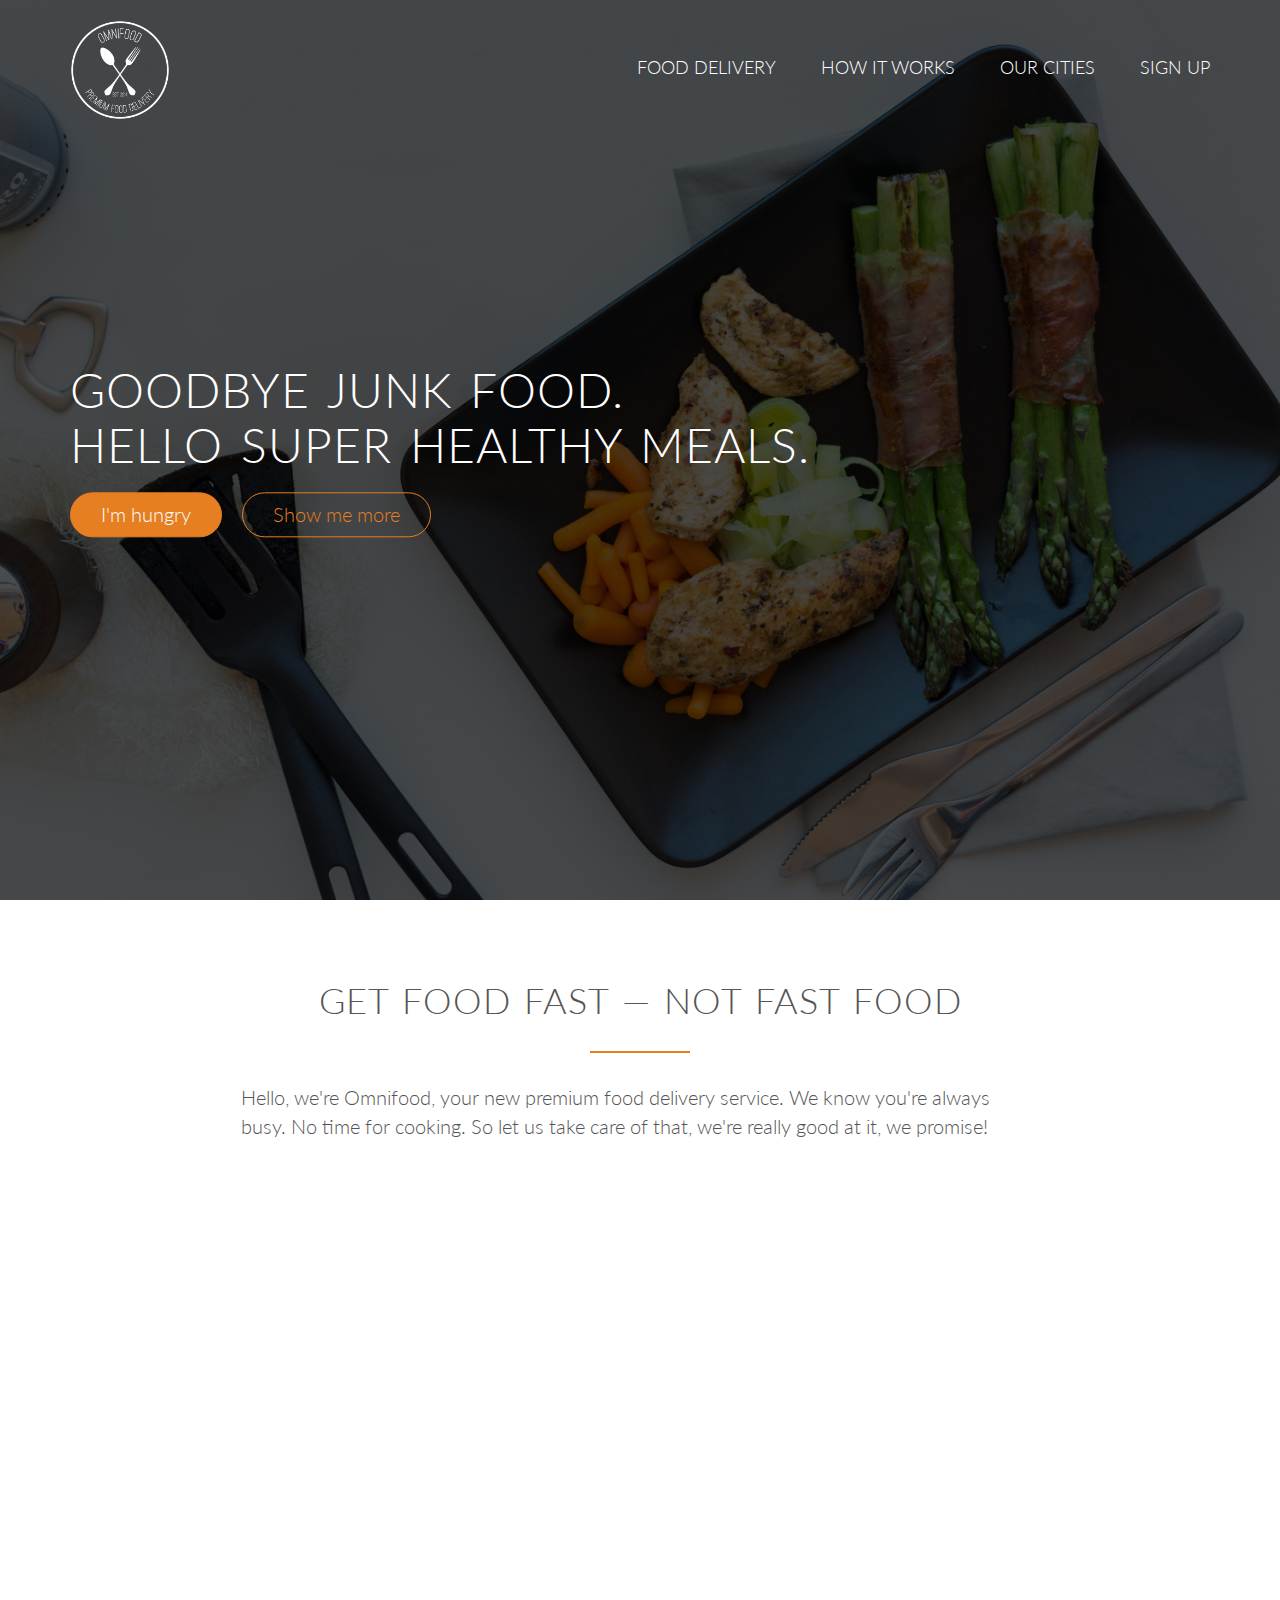
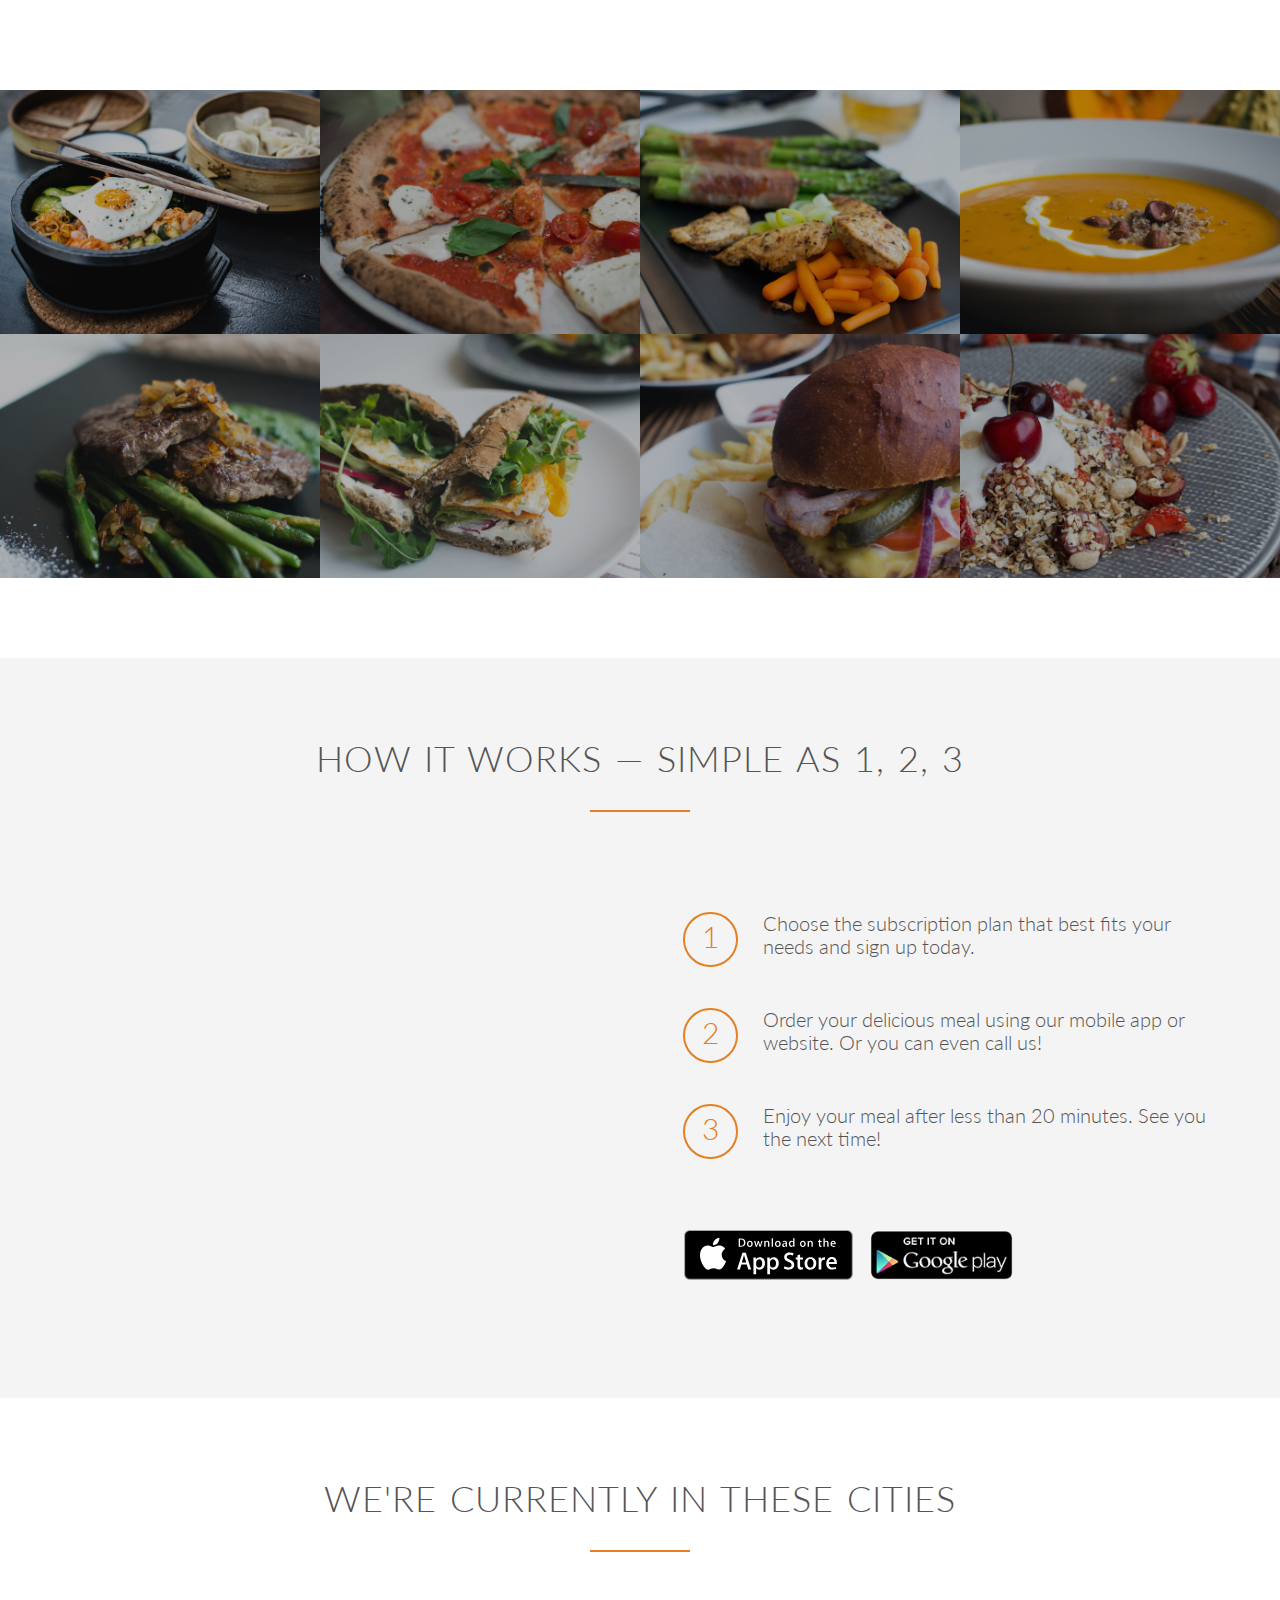
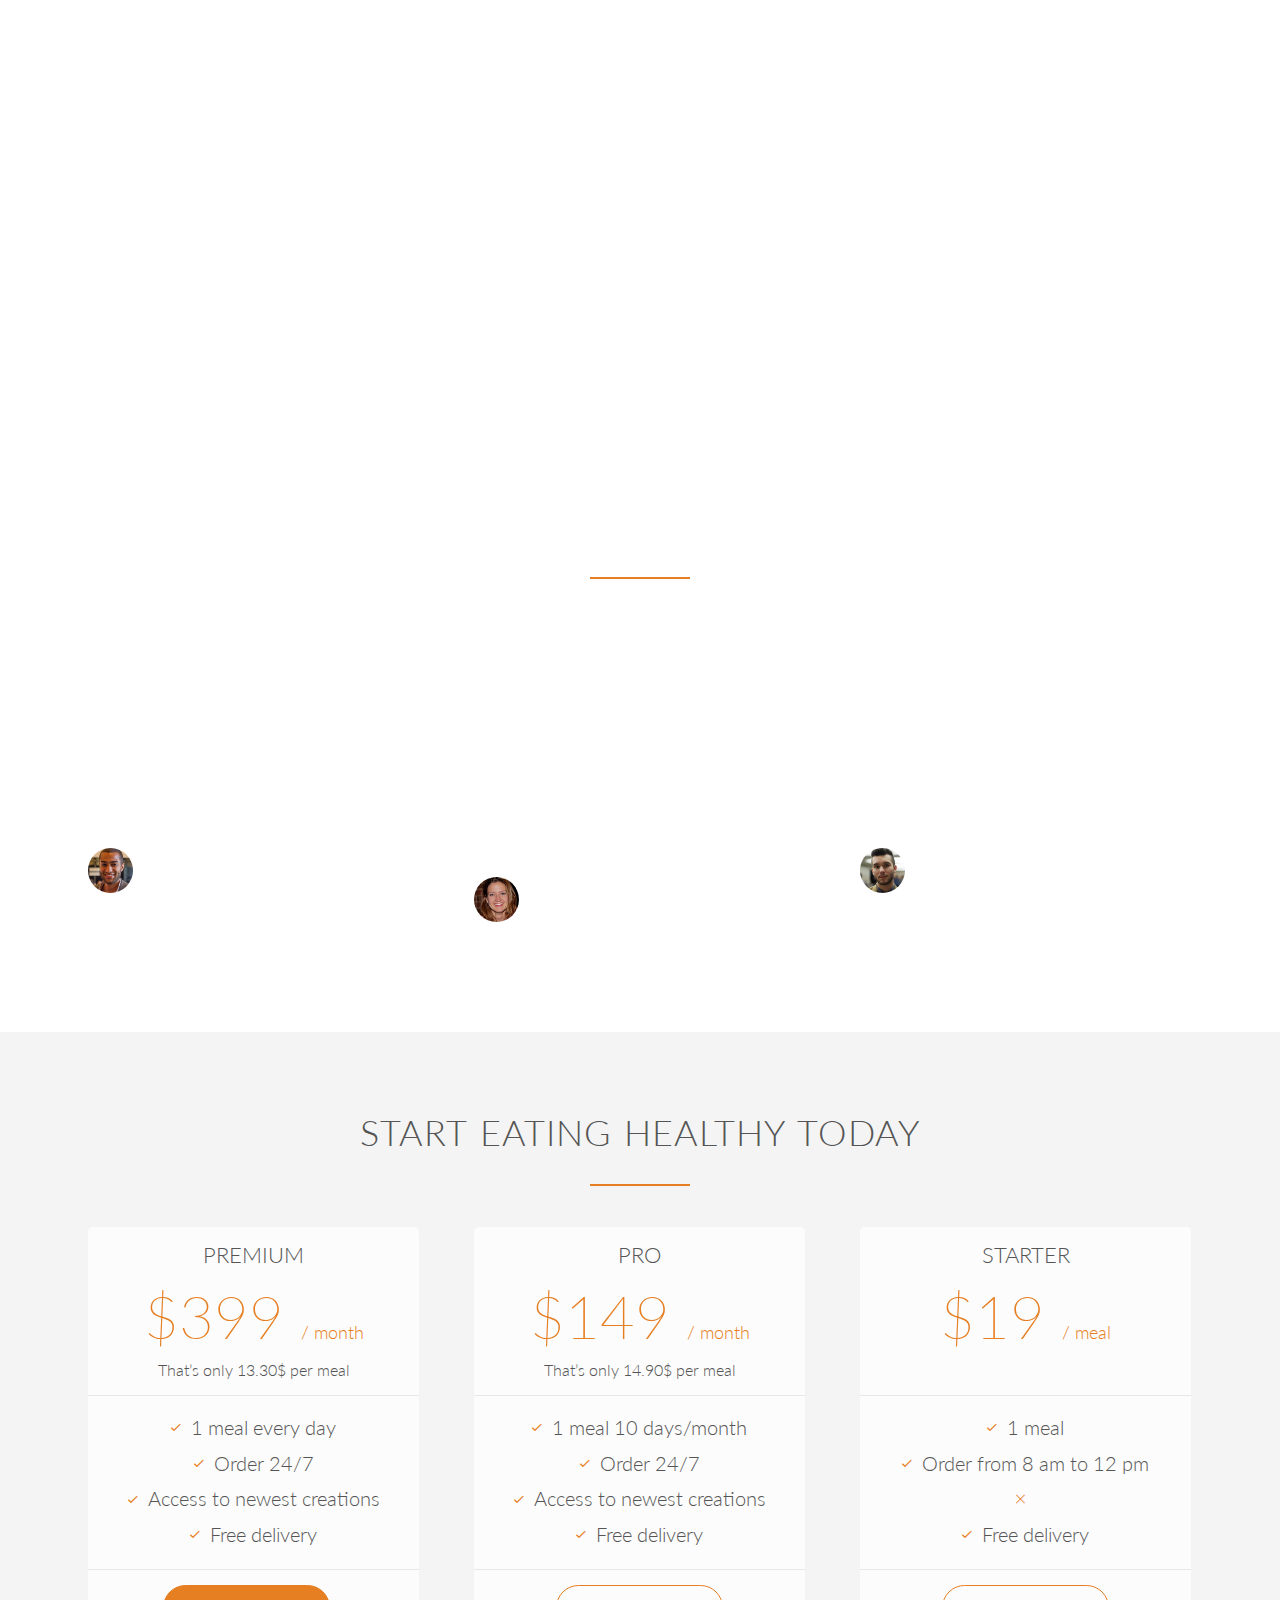
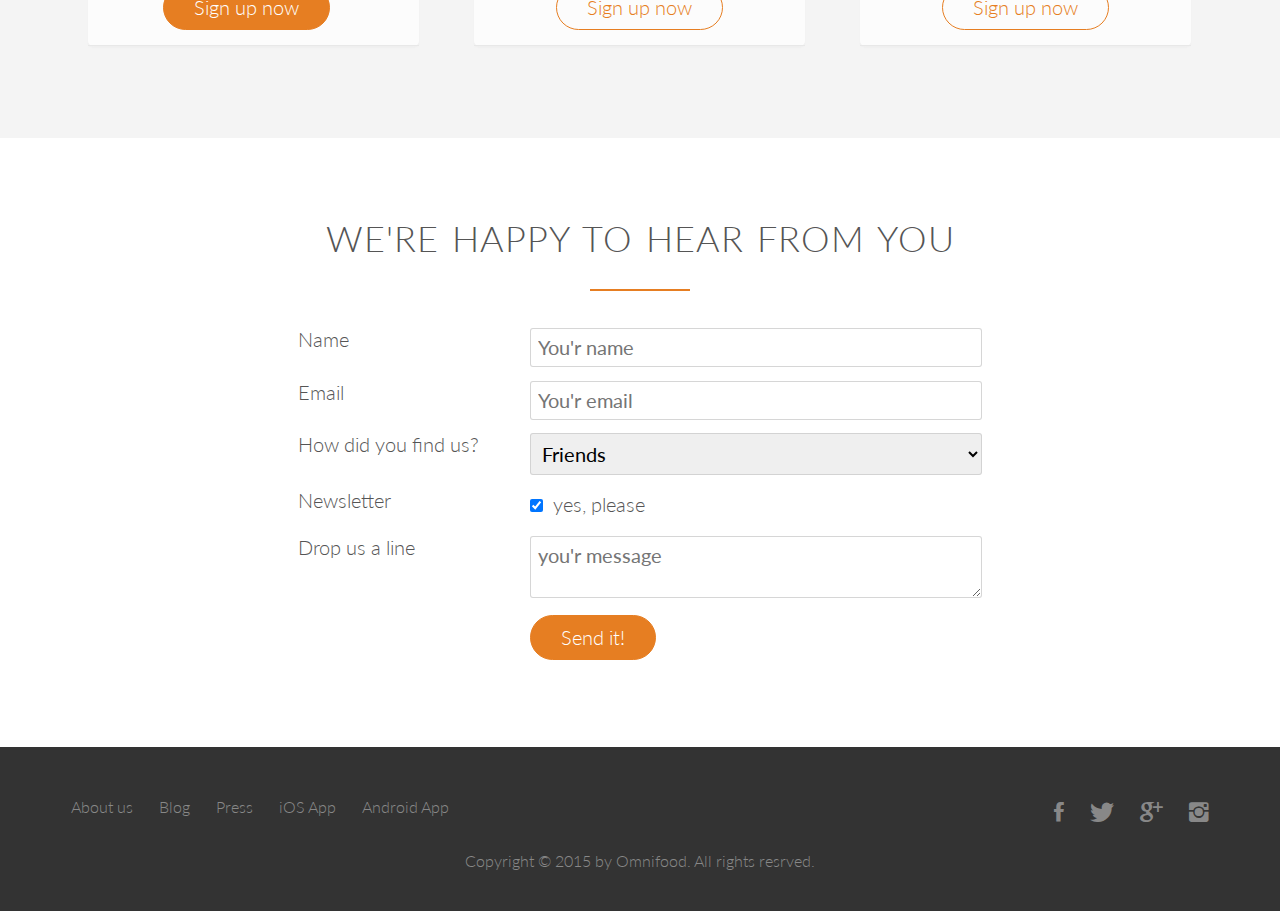
<file: index.html>
<!DOCTYPE html>
<html lang="en">
    <head>
        <meta charset="utf-8">
        <meta name="viewport" content="width=device-width, intial-scale=1.0">
        <meta name="description" content="Omnifood is a premium food delivery service with the mission to bring affordable and healthy meals to as many people as possible.">
        
        <link rel="stylesheet" type="text/css" href="vendors/css/normalize.css">
        <link rel="stylesheet" type="text/css" href="vendors/css/grid.css">
        <link rel="stylesheet" type="text/css" href="vendors/css/ionicons.min.css">
        <link rel="stylesheet" type="text/css" href="vendors/css/animate.css">
        <link rel="stylesheet" type="text/css" href="resources/css/style.css">
        <link rel="stylesheet" type="text/css" href="resources/css/queries.css">
        <link href="https://fonts.googleapis.com/css?family=Lato:100,300,400,300italic" rel="stylesheet" type="text/css">
        <title>Omnifood</title>
        
        
        <link rel="apple-touch-icon" sizes="180x180" href="resources/favicons/apple-touch-icon.png">
        <link rel="icon" type="image/png" sizes="32x32" href="resources/favicons/favicon-32x32.png">
        <link rel="icon" type="image/png" sizes="16x16" href="resources/favicons/favicon-16x16.png">
        <link rel="manifest" href="resources/favicons/site.webmanifest">
        <link rel="mask-icon" href="resources/favicons/safari-pinned-tab.svg" color="#5bbad5">
        <link rel="shortcut icon" href="resources/favicons/favicon.ico">
        <meta name="msapplication-TileColor" content="#da532c">
        <meta name="msapplication-config" content="resources/favicons/browserconfig.xml">
        <meta name="theme-color" content="#ffffff">
        
        
        
    </head>
    <body>
        <header>
            <nav>
                <div class="row">
                    <img src="resources/img/logo-white.png" alt="Omnifood logo" class="logo">
                    <img src="resources/img/logo.png" alt="Omnifood logo" class="logo-black">
                    <ul class="main-nav js--main-nav">
                        <li><a href="#features">Food delivery</a></li>
                        <li><a href="#works">How it works</a></li>
                        <li><a href="#cities">Our cities</a></li>
                        <li><a href="#plans">Sign up</a></li>
                    </ul>
                    <a class="mobile-nav-icon js--nav-icon"><i class="ion-navicon-round"></i></a>
                </div>
            </nav>
            <div class="hero-text-box">
                <h1>Goodbye junk food.<br>Hello super healthy meals.</h1>
                <a class="btn btn-full js--scroll-to-plans" href="#">I'm hungry</a>
                <a class="btn btn-ghost js--scroll-to-start" href="#">Show me more</a>
            </div>
            
        </header>

        <section class="section-features js--section-features" id="features">
            <div class="row">
                <h2>Get food fast &mdash; not fast food</h2>
                <p class="long-copy">
                    Hello, we're Omnifood, your new premium food delivery service. We know you're always busy. No time for cooking. So let us take care of that, we're really good at it, we promise!
                </p>
            </div>
            
            <div class="row js--wp-1">
                <div class="col span-1-of-4 box">
                    <i class="ion-ios-infinite-outline icon-big"></i>
                    <h3>Up to 365 days/year</h3>
                    <p>
                        Never cook again! We really mean that. Our subscription plans include up to 365 days/year coverage. You can also choose to order more flexibly if that's your style.
                    </p>
                </div>
                
                 <div class="col span-1-of-4 box">
                     <i class="ion-ios-stopwatch-outline icon-big"></i>
                     <h3>Ready in 20 minutes</h3>
                    <p>
                        You're only twenty minutes away from your delicious and super healthy meals delivered right to your home. We work with the best chefs in each town to ensure that you're 100% happy.

                    </p>
                </div>
                
                 <div class="col span-1-of-4 box">
                    <i class="ion-ios-nutrition-outline icon-big"></i>
                    <h3>100% organic</h3>
                    <p>
                        All our vegetables are fresh, organic and local. Animals are raised without added hormones or antibiotics. Good for your health, the environment, and it also tastes better!
                    </p>
                </div>
                
                 <div class="col span-1-of-4 box">
                    <i class="ion-ios-cart-outline icon-big"></i>
                    <h3>Order anything</h3>
                    <p>
                        We don't limit your creativity, which means you can order whatever you feel like. You can also choose from our menu containing over 100 delicious meals. It's up to you!
                    </p>
                </div>
            </div>
        </section>
        
        <section class="section-meals">
            <ul class="meals-showcase clearfix">
                <li>
                    <figure class="meal-photo">
                        <img src="resources/img/1.jpg" alt="Korean bibimbap with egg and vegetables">
                    </figure>
                </li>
                <li>
                    <figure class="meal-photo">
                        <img src="resources/img/2.jpg" alt="Simple italian pizza with cherry tomatoes">
                    </figure>
                </li>
                <li>
                    <figure class="meal-photo">
                        <img src="resources/img/3.jpg" alt="Chicken breast steak with vegetables">
                    </figure>
                </li>
                <li>
                    <figure class="meal-photo">
                        <img src="resources/img/4.jpg" alt="Autumn pumpkin soup">
                    </figure>
                </li>
            </ul>
            <ul class="meals-showcase clearfix">
                <li>
                    <figure class="meal-photo">
                        <img src="resources/img/5.jpg" alt="Paleo beef steak with vegetables">
                    </figure>
                </li>
                <li>
                    <figure class="meal-photo">
                        <img src="resources/img/6.jpg" alt="Healthy baguette with egg and vegetables">
                    </figure>
                </li>
                <li>
                    <figure class="meal-photo">
                        <img src="resources/img/7.jpg" alt="Burger with cheddar and bacon">
                    </figure>
                </li>
                <li>
                    <figure class="meal-photo">
                        <img src="resources/img/8.jpg" alt="Granola with cherries and strawberries">
                    </figure>
                </li>
            </ul>
        </section>
        
        <section class="section-steps" id="works">
            <div class="row">
                <h2>How it works &mdash; Simple as 1, 2, 3</h2>
            </div>
            <div class="row">
                <div class="col span-1-of-2 steps-box">
                    <img src="resources/img/app-iPhone.png" alt="Omnifood app on iphone" class="app-screen js--wp-2">
                </div>
                <div class="col span-1-of-2 steps-box">
                    <div class="works-step">
                        <div>1</div>
                        <p>Choose the subscription plan that best fits your needs and sign up today.</p>
                    </div>
                    
                    <div class="works-step">
                        <div>2</div>
                        <p>Order your delicious meal using our mobile app or website. Or you can even call us!</p>
                    </div>
                    
                    <div class="works-step">
                        <div>3</div>
                        <p>Enjoy your meal after less than 20 minutes. See you the next time!</p>
                    </div>
                    
                    <a href="@" class="btn-app"><img src="resources/img/download-app.svg" alt="App Store Button"></a>
                    <a href="@" class="btn-app"><img src="resources/img/download-app-android.png" alt="Play Store Button"></a>
                </div>
            </div>
        </section>
        
        <section class="section-cities" id="cities">
            <div class="row">
                <h2>We're currently in these cities</h2>
            </div>
            
            <div class="row js--wp-3">
                <div class="col span-1-of-4 box">
                    <img src="resources/img/lisbon-3%20(750x500).jpg" alt="Lisbon">
                    <h3>Lisbon</h3>
                    <div class="city-feature">
                        <i class="ion-ios-person icon-small" ></i>
                        1600+ happy eaters
                    </div>
                    <div class="city-feature">
                        <i class="ion-ios-star icon-small"></i>
                        60+ top chefs
                    </div>
                    <div class="city-feature">
                        <i class="ion-social-twitter icon-small"></i>
                        <a href="@">@omnifood_lx</a> 
                    </div>
                </div>
                
                <div class="col span-1-of-4 box">
                    <img src="resources/img/san-francisco%20(750x500).jpg" alt="San Francisco">
                    <h3>San Francisco</h3>
                    <div class="city-feature">
                        <i class="ion-ios-person icon-small"></i>
                        3700+ happy eaters
                    </div>
                    <div class="city-feature">
                        <i class="ion-ios-star icon-small"></i>
                        160+ top chefs
                    </div>
                    <div class="city-feature">
                        <i class="ion-social-twitter icon-small"></i>
                        <a href="@">@omnifood_sf</a> 
                    </div>
                </div>
                
                <div class="col span-1-of-4 box">
                    <img src="resources/img/berlin%20(750x500).jpg" alt="Berlin">
                    <h3>Berlin</h3>
                    <div class="city-feature">
                        <i class="ion-ios-person icon-small"></i>
                        2300+ happy eaters
                    </div>
                    <div class="city-feature">
                        <i class="ion-ios-star icon-small"></i>
                        110+ top chefs
                    </div>
                    <div class="city-feature">
                        <i class="ion-social-twitter icon-small"></i>
                        <a href="@">@omnifood_berlin</a>
                    </div>
                </div>
                
                <div class="col span-1-of-4 box">
                    <img src="resources/img/london%20(750x500).jpg" alt="London">
                    <h3>London</h3>
                    <div class="city-feature">
                        <i class="ion-ios-person icon-small"></i>
                        1200+ happy eaters
                    </div>
                    <div class="city-feature">
                        <i class="ion-ios-star icon-small"></i>
                        50+ top chefs
                    </div>
                    <div class="city-feature">
                        <i class="ion-social-twitter icon-small"></i>
                        <a href="@">@omnifood_london</a>
                    </div>
                </div>
            </div>
        </section>
        
        <section class="section-testimonials">
            <div class="row">
                <h2>Our customers can't live without us</h2>
            </div>
            <div class="row">
                <div class="col span-1-of-3">
                    <blockquote>
                         Omnifood is just awesome! I just launched a startup which leaves me with no time for cooking, so Omnifood is a life-saver. Now that I got used to it, I couldn't live without my daily meals!                   

                        <cite><img src="resources/img/customer-1.jpg" alt="customer-1">Alberto Duncan</cite>
                    </blockquote>
                </div>
                
                <div class="col span-1-of-3">
                    <blockquote>
                         Inexpensive, healthy and great-tasting meals, delivered right to my home. We have lots of food delivery here in Lisbon, but no one comes even close to Omifood. Me and my family are so in love!                  

                        <cite><img src="resources/img/customer-2.jpg" alt="customer-2">Joana Silva</cite>
                    </blockquote>
                </div>
                
                <div class="col span-1-of-3">
                    <blockquote>
                         I was looking for a quick and easy food delivery service in San Franciso. I tried a lot of them and ended up with Omnifood. Best food delivery service in the Bay Area. Keep up the great work!                  

                        <cite><img src="resources/img/customer-3.jpg" alt="customer-3">Milton Chapman</cite>
                    </blockquote>
                </div>
            </div>
            
            
        </section>
        <section class="section-plan js--section-plans" id="plans">
            <div class="row">
                <h2>Start eating healthy today</h2>
            </div>
            <div class="row">
                <div class="col span-1-of-3">
                    <div class="plan-box js--wp-4">
                        <div>
                            <h3>Premium</h3>
                            <p class="plan-price">$399 <span>/ month</span></p>
                            <p class="plan-price-meal">That’s only 13.30$ per meal</p>
                        </div>
                    <div>
                        <ul>
                        <li><i class="ion-ios-checkmark-empty icon-small"></i>1 meal every day</li>
                        <li><i class="ion-ios-checkmark-empty icon-small"></i>Order 24/7</li>
                        <li><i class="ion-ios-checkmark-empty icon-small"></i>Access to newest creations</li>
                        <li><i class="ion-ios-checkmark-empty icon-small"></i>Free delivery</li>
                        </ul>
                    </div>
                    <div>
                        <a href="@" class="btn btn-full">Sign up now</a>
                    </div>
                </div>
            </div>
                
                <div class="col span-1-of-3">
                    <div class="plan-box">
                        <div>
                            <h3>Pro</h3>
                            <p class="plan-price">$149 <span>/ month</span></p>
                            <p class="plan-price-meal">That’s only 14.90$ per meal</p>
                        </div>
                    <div>
                        <ul>
                        <li><i class="ion-ios-checkmark-empty icon-small"></i>1 meal 10 days/month</li>
                        <li><i class="ion-ios-checkmark-empty icon-small"></i>Order 24/7</li>
                        <li><i class="ion-ios-checkmark-empty icon-small"></i>Access to newest creations</li>
                        <li><i class="ion-ios-checkmark-empty icon-small"></i>Free delivery</li>
                        </ul>
                    </div>
                    <div>
                        <a href="@" class="btn btn-ghost">Sign up now</a>
                    </div>
                </div>
            </div>
                
                <div class="col span-1-of-3">
                    <div class="plan-box">
                        <div>
                            <h3>Starter</h3>
                            <p class="plan-price">$19 <span>/ meal</span></p>
                            <p class="plan-price-meal">&nbsp;</p>
                        </div>
                    <div>
                        <ul>
                        <li><i class="ion-ios-checkmark-empty icon-small"></i>1 meal</li>
                        <li><i class="ion-ios-checkmark-empty icon-small"></i>Order from 8 am to 12 pm</li>
                        <li><i class="ion-ios-close-empty icon-small"></i></li>
                        <li><i class="ion-ios-checkmark-empty icon-small"></i>Free delivery</li>
                        </ul>
                    </div>
                    <div>
                        <a href="@" class="btn btn-ghost">Sign up now</a>
                    </div>
                </div>
            </div>
         </div>
        </section>
        
        <section class="section-form">
            <div class="row">
                <h2>We're happy to hear from you</h2>
            </div>
            <div class="row">
                <form method="post" action="@" class="contact-form">
                    <div class="row">
                        <div class="col span-1-of-3">
                            <label for="name">Name</label>
                        </div>
                        <div class="col span-2-of-3">
                            <input type="text" name="name" id="name" placeholder="You'r name" required>
                        </div>
                    </div>
                    
                    <div class="row">
                        <div class="col span-1-of-3">
                            <label for="email">Email</label>
                        </div>
                        <div class="col span-2-of-3">
                            <input type="text" name="e-mail" id="email" placeholder="You'r email" required>
                        </div>
                    </div>
                    
                    <div class="row">
                        <div class="col span-1-of-3">
                            <label for="find-us">How did you find us?</label>
                        </div>
                        <div class="col span-2-of-3">
                            <select name="find-us" id="find-us">
                                <option value="friends" selected>Friends</option>
                                <option value="search">Search engine</option>
                                <option value="ad">Advertisement</option>
                                <option value="other">Other</option>
                                
                            </select>
                        </div>
                    </div>
                    
                    <div class="row">
                        <div class="col span-1-of-3">
                            <label for="news">Newsletter</label>
                        </div>
                        <div class="col span-2-of-3">
                            <input type="checkbox" name="news" id="news" checked> yes, please
                        </div>
                    </div>
                    <div class="row">
                        <div class="col span-1-of-3">
                            <label>Drop us a line</label>
                        </div>
                        <div class="col span-2-of-3">
                            <textarea name="message" placeholder="you'r message"></textarea>
                        </div>
                    </div>
                    <div class="row">
                        <div class="col span-1-of-3">
                            <label>&nbsp;</label>
                        </div>
                        <div class="col span-2-of-3">
                            <input type="submit" value="Send it!">
                        </div>
                    </div>
                </form>
            </div>
        </section>
        
        <footer>
            <div class="row">
                <div class="col span-1-of-2">
                    <ul class="footer-nav">
                        <li><a href="@">About us</a></li>
                        <li><a href="@">Blog</a></li>
                        <li><a href="@">Press</a></li>
                        <li><a href="@">iOS App</a></li>
                        <li><a href="@">Android App</a></li>
                    </ul>
                </div>
                <div class="col span-1-of-2">
                    <ul class="social-links">
                        <li><a href="@"><i class="ion-social-facebook"></i></a></li>
                        <li><a href="@"><i class="ion-social-twitter"></i></a></li>
                        <li><a href="@"><i class="ion-social-googleplus"></i></a></li>
                        <li><a href="@"><i class="ion-social-instagram"></i></a></li>
                    </ul>
                </div>
            </div>
            <div class="row">
                <p>
                    Copyright &copy; 2015 by Omnifood. All rights resrved.
                </p>
            </div>
        </footer>
        
        
        
        
    <script src="https://ajax.googleapis.com/ajax/libs/jquery/1.12.4/jquery.min.js"></script>
    <script src="//cdn.jsdeliver.ner/respond/1.4.2/respond.min.js"></script>
    <script src="//cdn.jsdeliver.ner/html5shiv/3.7.2/html5shiv.min.js"></script>
    <script src="//cdn.jsdeliver.ner/selectivizr/1.0.03b/selectivizr.min.js"></script>
    <script src="vendors/js/jquery.waypoints.min.js"></script>
    <script src="resources/js/script.js"></script>
        

    </body>
    
    
</html>
</file>
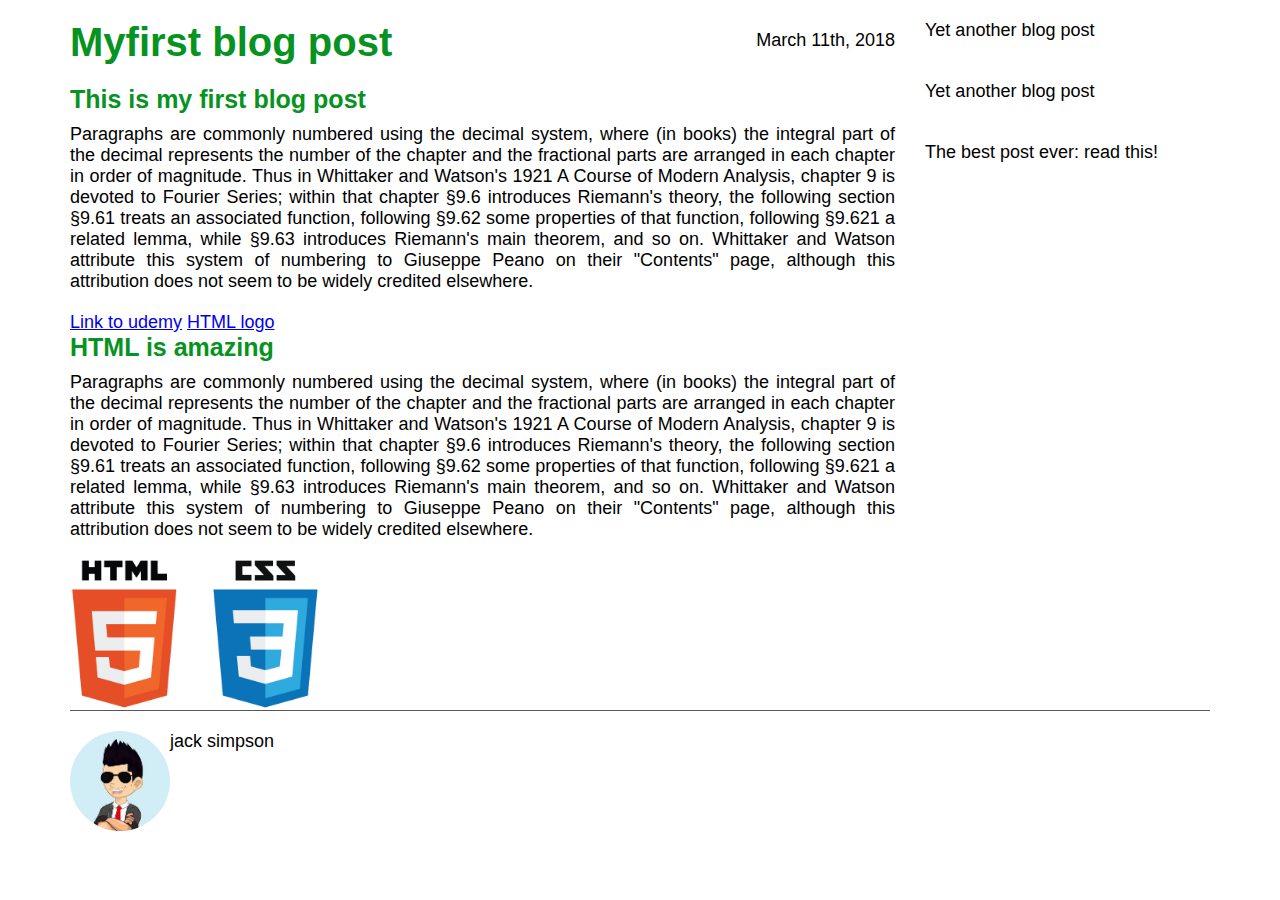
<file: post/index.html>
<!DOCHTML>
<html>
    
    <head>
        <title>My first blog post</title>
        <link rel="stylesheet" type="text/css" href="stle.css">
    
    </head>
    
    <body>
        <div class="contanier">
            <div class="blog-post">
                <h1>Myfirst blog post</h1>
                <p class="date">March 11th, 2018</p>
                <h2>This is my first blog post</h2>
                <p class ="main-text">

                Paragraphs are commonly numbered using the decimal system, where (in books) the integral part of the decimal represents the number of the chapter and the fractional parts are arranged in each chapter in order of magnitude. Thus in Whittaker and Watson's 1921 A Course of Modern Analysis, chapter 9 is devoted to Fourier Series; within that chapter §9.6 introduces Riemann's theory, the following section §9.61 treats an associated function, following §9.62 some properties of that function, following §9.621 a related lemma, while §9.63 introduces Riemann's main theorem, and so on. Whittaker and Watson attribute this system of numbering to Giuseppe Peano on their "Contents" page, although this attribution does not seem to be widely credited elsewhere.
                </p>

                 
                <a href="http://www.udemy.com" target="_blank">Link to udemy</a>

                <a href="HTML5CSS3Logos1.jpg" target="_blank"> HTML logo</a>


                <h2>HTML is amazing</h2>
                <p class= "main-text">

                Paragraphs are commonly numbered using the decimal system, where (in books) the integral part of the decimal represents the number of the chapter and the fractional parts are arranged in each chapter in order of magnitude. Thus in Whittaker and Watson's 1921 A Course of Modern Analysis, chapter 9 is devoted to Fourier Series; within that chapter §9.6 introduces Riemann's theory, the following section §9.61 treats an associated function, following §9.62 some properties of that function, following §9.621 a related lemma, while §9.63 introduces Riemann's main theorem, and so on. Whittaker and Watson attribute this system of numbering to Giuseppe Peano on their "Contents" page, although this attribution does not seem to be widely credited elsewhere.

                </p>
                <img src="HTML5CSS3Logos1.jpg" alt="HTML logo">
            </div>

            <div class="other-post">
                <div class="other">
                    Yet another blog post
                </div>
                
                <div class="other">
                    Yet another blog post
                </div>
                
                <div class="other">
                    The best post ever: read this!
                </div>
                
            </div>
            
            <div class="clearfix"></div>
            
            <div class="author-box">
                <img src="download.jpg" alt="Author photo">
                <p class="author-text">jack simpson</p>
            </div>    
                
        </div>
        
    </body>        


</html>
</file>
<file: vendors/css/grid.css>
/*  SECTIONS  ============================================================================= */

.section {
	clear: both;
	padding: 0px;
	margin: 0px;
}

/*  GROUPING  ============================================================================= */

.row {
    zoom: 1; /* For IE 6/7 (trigger hasLayout) */
}

.row:before,
.row:after {
    content:"";
    display:table;
}
.row:after {
    clear:both;
}

/*  GRID COLUMN SETUP   ==================================================================== */

.col {
	display: block;
	float:left;
	margin: 1% 0 1% 1.6%;
}

.col:first-child { margin-left: 0; } /* all browsers except IE6 and lower */


/*  REMOVE MARGINS AS ALL GO FULL WIDTH AT 480 PIXELS */

@media only screen and (max-width: 480px) {
	.col { 
		/*margin: 1% 0 1% 0%;*/
        margin: 0;
	}
}


/*  GRID OF TWO   ============================================================================= */


.span-2-of-2 {
	width: 100%;
}

.span-1-of-2 {
	width: 49.2%;
}

/*  GO FULL WIDTH AT LESS THAN 480 PIXELS */

@media only screen and (max-width: 480px) {
	.span-2-of-2 {
		width: 100%; 
	}
	.span-1-of-2 {
		width: 100%; 
	}
}


/*  GRID OF THREE   ============================================================================= */

	
.span-3-of-3 {
	width: 100%; 
}

.span-2-of-3 {
	width: 66.13%; 
}

.span-1-of-3 {
	width: 32.26%; 
}


/*  GO FULL WIDTH AT LESS THAN 480 PIXELS */

@media only screen and (max-width: 480px) {
	.span-3-of-3 {
		width: 100%; 
	}
	.span-2-of-3 {
		width: 100%; 
	}
	.span-1-of-3 {
		width: 100%;
	}
}

/*  GRID OF FOUR   ============================================================================= */

	
.span-4-of-4 {
	width: 100%; 
}

.span-3-of-4 {
	width: 74.6%; 
}

.span-2-of-4 {
	width: 49.2%; 
}

.span-1-of-4 {
	width: 23.8%; 
}


/*  GO FULL WIDTH AT LESS THAN 480 PIXELS */

@media only screen and (max-width: 480px) {
	.span-4-of-4 {
		width: 100%; 
	}
	.span-3-of-4 {
		width: 100%; 
	}
	.span-2-of-4 {
		width: 100%; 
	}
	.span-1-of-4 {
		width: 100%; 
	}
}


/*  GRID OF FIVE   ============================================================================= */

	
.span-5-of-5 {
	width: 100%;
}

.span-4-of-5 {
  	width: 79.68%; 
}

.span-3-of-5 {
  	width: 59.36%; 
}

.span-2-of-5 {
  	width: 39.04%;
}

.span-1-of-5 {
  	width: 18.72%;
}


/*  GO FULL WIDTH AT LESS THAN 480 PIXELS */

@media only screen and (max-width: 480px) {
	.span-5-of-5 {
		width: 100%; 
	}
	.span-4-of-5 {
		width: 100%; 
	}
	.span-3-of-5 {
		width: 100%; 
	}
	.span-2-of-5 {
		width: 100%; 
	}
	.span-1-of-5 {
		width: 100%; 
	}
}


/*  GRID OF SIX   ============================================================================= */


.span-6-of-6 {
	width: 100%;
}

.span-5-of-6 {
  	width: 83.06%;
}

.span-4-of-6 {
  	width: 66.13%;
}

.span-3-of-6 {
  	width: 49.2%;
}

.span-2-of-6 {
  	width: 32.26%;
}

.span-1-of-6 {
  	width: 15.33%;
}


/*  GO FULL WIDTH AT LESS THAN 480 PIXELS */

@media only screen and (max-width: 480px) {
	.span-6-of-6 {
		width: 100%; 
	}
	.span-5-of-6 {
		width: 100%; 
	}
	.span-4-of-6 {
		width: 100%; 
	}
	.span-3-of-6 {
		width: 100%; 
	}
	.span-2-of-6 {
		width: 100%; 
	}
	.span-1-of-6 {
		width: 100%; 
	}
}



/*  GRID OF SEVEN   ============================================================================= */


.span-7-of-7 {
	width: 100%;
}

.span-6-of-7 {
	width: 85.48%;
}

.span-5-of-7 {
  	width: 70.97%;
}

.span-4-of-7 {
  	width: 56.45%;
}

.span-3-of-7 {
  	width: 41.94%;
}

.span-2-of-7 {
  	width: 27.42%;
}

.span-1-of-7 {
  	width: 12.91%;
}


/*  GO FULL WIDTH AT LESS THAN 480 PIXELS */

@media only screen and (max-width: 480px) {
	.span-7-of-7 {
		width: 100%; 
	}
	.span-6-of-7 {
		width: 100%; 
	}
	.span-5-of-7 {
		width: 100%; 
	}
	.span-4-of-7 {
		width: 100%; 
	}
	.span-3-of-7 {
		width: 100%; 
	}
	.span-2-of-7 {
		width: 100%; 
	}
	.span-1-of-7 {
		width: 100%; 
	}
}


/*  GRID OF EIGHT   ============================================================================= */

	
.span-8-of-8 {
	width: 100%;
}

.span-7-of-8 {
	width: 87.3%; 
}

.span-6-of-8 {
	width: 74.6%; 
}

.span-5-of-8 {
	width: 61.9%; 
}

.span-4-of-8 {
	width: 49.2%; 
}

.span-3-of-8 {
	width: 36.5%;
}

.span-2-of-8 {
	width: 23.8%; 
}

.span-1-of-8 {
	width: 11.1%; 
}


/*  GO FULL WIDTH AT LESS THAN 480 PIXELS */

@media only screen and (max-width: 480px) {
	.span-8-of-8 {
		width: 100%; 
	}
	.span-7-of-8 {
		width: 100%; 
	}
	.span-6-of-8 {
		width: 100%; 
	}
	.span-5-of-8 {
		width: 100%; 
	}
	.span-4-of-8 {
		width: 100%; 
	}
	.span-3-of-8 {
		width: 100%; 
	}
	.span-2-of-8 {
		width: 100%; 
	}
	.span-1-of-8 {
		width: 100%; 
	}
}


/*  GRID OF NINE   ============================================================================= */


.span-9-of-9 {
	width: 100%;
}

.span-8-of-9 {
	width: 88.71%;
}

.span-7-of-9 {
	width: 77.42%; 
}

.span-6-of-9 {
	width: 66.13%; 
}

.span-5-of-9 {
	width: 54.84%; 
}

.span-4-of-9 {
	width: 43.55%; 
}

.span-3-of-9 {
	width: 32.26%;
}

.span-2-of-9 {
	width: 20.97%; 
}

.span-1-of-9 {
	width: 9.68%; 
}


/*  GO FULL WIDTH AT LESS THAN 480 PIXELS */

@media only screen and (max-width: 480px) {
	.span-9-of-9 {
		width: 100%; 
	}
	.span-8-of-9 {
		width: 100%; 
	}
	.span-7-of-9 {
		width: 100%; 
	}
	.span-6-of-9 {
		width: 100%; 
	}
	.span-5-of-9 {
		width: 100%; 
	}
	.span-4-of-9 {
		width: 100%; 
	}
	.span-3-of-9 {
		width: 100%; 
	}
	.span-2-of-9 {
		width: 100%; 
	}
	.span-1-of-9 {
		width: 100%; 
	}
}


/*  GRID OF TEN   ============================================================================= */


.span-10-of-10 {
	width: 100%;
}

.span-9-of-10 {
	width: 89.84%;
}

.span-8-of-10 {
	width: 79.68%;
}

.span-7-of-10 {
	width: 69.52%; 
}

.span-6-of-10 {
	width: 59.36%; 
}

.span-5-of-10 {
	width: 49.2%; 
}

.span-4-of-10 {
	width: 39.04%; 
}

.span-3-of-10 {
	width: 28.88%;
}

.span-2-of-10 {
	width: 18.72%; 
}

.span-1-of-10 {
	width: 8.56%; 
}


/*  GO FULL WIDTH AT LESS THAN 480 PIXELS */

@media only screen and (max-width: 480px) {
	.span-10-of-10 {
		width: 100%; 
	}
	.span-9-of-10 {
		width: 100%; 
	}
	.span-8-of-10 {
		width: 100%; 
	}
	.span-7-of-10 {
		width: 100%; 
	}
	.span-6-of-10 {
		width: 100%; 
	}
	.span-5-of-10 {
		width: 100%; 
	}
	.span-4-of-10 {
		width: 100%; 
	}
	.span-3-of-10 {
		width: 100%; 
	}
	.span-2-of-10 {
		width: 100%; 
	}
	.span-1-of-10 {
		width: 100%; 
	}
}


/*  GRID OF ELEVEN   ============================================================================= */

.span-11-of-11 {
	width: 100%;
}

.span-10-of-11 {
	width: 90.76%;
}

.span-9-of-11 {
	width: 81.52%;
}

.span-8-of-11 {
	width: 72.29%;
}

.span-7-of-11 {
	width: 63.05%; 
}

.span-6-of-11 {
	width: 53.81%; 
}

.span-5-of-11 {
	width: 44.58%; 
}

.span-4-of-11 {
	width: 35.34%; 
}

.span-3-of-11 {
	width: 26.1%;
}

.span-2-of-11 {
	width: 16.87%; 
}

.span-1-of-11 {
	width: 7.63%; 
}


/*  GO FULL WIDTH AT LESS THAN 480 PIXELS */

@media only screen and (max-width: 480px) {
	.span-11-of-11 {
		width: 100%; 
	}
	.span-10-of-11 {
		width: 100%; 
	}
	.span-9-of-11 {
		width: 100%; 
	}
	.span-8-of-11 {
		width: 100%; 
	}
	.span-7-of-11 {
		width: 100%; 
	}
	.span-6-of-11 {
		width: 100%; 
	}
	.span-5-of-11 {
		width: 100%; 
	}
	.span-4-of-11 {
		width: 100%; 
	}
	.span-3-of-11 {
		width: 100%; 
	}
	.span-2-of-11 {
		width: 100%; 
	}
	.span-1-of-11 {
		width: 100%; 
	}
}


/*  GRID OF TWELVE   ============================================================================= */

.span-12-of-12 {
	width: 100%;
}

.span-11-of-12 {
	width: 91.53%;
}

.span-10-of-12 {
	width: 83.06%;
}

.span-9-of-12 {
	width: 74.6%;
}

.span-8-of-12 {
	width: 66.13%;
}

.span-7-of-12 {
	width: 57.66%; 
}

.span-6-of-12 {
	width: 49.2%; 
}

.span-5-of-12 {
	width: 40.73%; 
}

.span-4-of-12 {
	width: 32.26%; 
}

.span-3-of-12 {
	width: 23.8%;
}

.span-2-of-12 {
	width: 15.33%; 
}

.span-1-of-12 {
	width: 6.86%; 
}


/*  GO FULL WIDTH AT LESS THAN 480 PIXELS */

@media only screen and (max-width: 480px) {
	.span-12-of-12 {
		width: 100%; 
	}
	.span-11-of-12 {
		width: 100%; 
	}
	.span-10-of-12 {
		width: 100%; 
	}
	.span-9-of-12 {
		width: 100%; 
	}
	.span-8-of-12 {
		width: 100%; 
	}
	.span-7-of-12 {
		width: 100%; 
	}
	.span-6-of-12 {
		width: 100%; 
	}
	.span-5-of-12 {
		width: 100%; 
	}
	.span-4-of-12 {
		width: 100%; 
	}
	.span-3-of-12 {
		width: 100%; 
	}
	.span-2-of-12 {
		width: 100%; 
	}
	.span-1-of-12 {
		width: 100%; 
	}
}
</file>
<file: resources/css/style.css>
/*

Orange color #e67e22
*/

/* ---------------------------------------------- */
/* BASIC SETUP */
/* ---------------------------------------------- */

* {
    margin: 0;
    padding: 0;
    -webkit-box-sizing: border-box;
    box-sizing: border-box;
}

html,
body {
    background-color: #fff;
    color: #555;
    font-family: 'Lato', 'Arial', 'sans-serif';
    font-weight: 300;
    font-size: 20px;
    text-rendering: optimizeLegibility;
    overflow-x: hidden;
}

.clearfix {zoom:1}
.clearfix:after {
    content: '.';
    clear: both;
    display: block;
    height: 0;
    visibility: hidden;
    
}
/* ---------------------------------------------- */
/* REUSABLE COMPONENTS */
/* ---------------------------------------------- */

.row {
    max-width: 1140px;
    margin: 0 auto;
    
}

section {
    padding: 80px 0;
    
}

.box {
    padding: 1%;
}

/* ------- HEADINGS -------- */
h1, h2,h3 {
    
    font-weight: 300;
    text-transform: uppercase;
    
    
}

h1 {
    margin-top: 0;
    margin-bottom: 20px;
    color: #fff;
    font-size: 240%;
    word-spacing: 4px;
    letter-spacing: 1px;
}

h2 {
    font-size: 180%;
    word-spacing: 2px;
    text-align: center;
    margin-bottom: 30px;
    letter-spacing: 1px;
}

h3 {
    font-size: 110%;
    margin-bottom: 15px;
}

h2:after {
    display: block;
    height: 2px;
    background: #e67e22;
    content: " ";
    width: 100px;
    margin: 0 auto;
    margin-top: 30px;
}

/* ------ paragraph -------- */
.long-copy {
    line-height: 145%;
    width: 70%;
    margin-left: 15%;
}

.box p {
    font-size: 90%;
    line-height: 145%;
}

/* ------ ICONS -------- */
.icon-big {
    font-size: 350%;
    display: block;
    color: #e67e22;
    margin-bottom: 10px;
}

.icon-small {
    display: inline-block;
    widows: 30px;
    text-align: center;
    color: #e67e22;
    font-size: 120%;
    margin-right: 10px;
    
    /* Secrets to align text and icons */
    line-height: 120%;
    vertical-align: middle;
    margin-top: -5px;
}


/* ------ LINKS -------- */

a:link,
a:visited {
    color: #e67e22;
    text-decoration: none;
    border-bottom: 1px solid #e67e22;
    padding: 1px;
    -webkit-transition: border-bottom 0.2s, color 0.2s;
    transition: border-bottom 0.2s, color 0.2s;
}

a:hover,
a:active {
    color: #555;
    border-bottom: 1px solid transparent;
}

/* ------ BUTTONS -------- */
.btn:link,
.btn:visited,
input[type=submit] {
    display: inline-block;
    padding: 10px 30px;
    font-weight: 300;
    text-decoration: none;
    border-radius: 200px;
    -webkit-transition: background-color 0.2s, border 0.2s, color 0.2s;
    transition: background-color 0.2s, border 0.2s, color 0.2s;
    
}

.btn-full:link,
.btn-full:visited,
input[type=submit] {
    background-color: #e67e22;
    border: 1px solid #e67e22;
    color: #fff;
    margin-right: 15px;
}

.btn-ghost:link,
.btn-ghost:visited {
    border: 1px solid #e67e22;
    color: #e67e22;
}

.btn:hover,
.btn:active,
input[type=submit]:hover, 
input[type=submit]:active{
    background-color: #cf6d17;
}

.btn-full:hover,
.btn-full:active {
    border: 1px solid #e67e22;
}

.btn-ghost:hover,
.btn-ghost:active {
    border: 1px solid #e67e22;
    color: #fff;
}



/* ---------------------------------------------- */
/* HEADER */
/* ---------------------------------------------- */

header {
    background-image: -webkit-gradient(linear,left top, left bottom,from(rgba(0, 0, 0, 0.7)),to(rgba(0, 0, 0, 0.7))),url(img/hero.jpg);
    background-image: linear-gradient(rgba(0, 0, 0, 0.7),rgba(0, 0, 0, 0.7)),url(img/hero.jpg);
    background-size: cover;
    background-position: center;
    height: 100vh;
    background-attachment: fixed;
}

.hero-text-box{
    position: absolute;
    width: 1140px;
    top: 50%;
    left: 50%;
    -webkit-transform: translate(-50%,-50%);
    transform: translate(-50%,-50%)
}

.logo {
    height: 100px;
    width: auto;
    float: left;
    margin-top: 20px;
}

.logo-black {
    display: none;
    height: 50px;
    width: auto;
    float: left;
    margin: 5px 0;
}

/* MAIN NAVI */
.main-nav {
    float: right;
    list-style: none;
    margin-top: 55px;
}

.main-nav li {
    display: inline-block;
    margin-left: 40px;
}

.main-nav li a:link,
.main-nav li a:visited {
    padding: 8px 0px;
    color: #fff;
    text-decoration: none;
    text-transform: uppercase;
    font-size: 90%;
    border-bottom: 2px solid transparent;
    -webkit-transition: border-bottom 0.2s;
    transition: border-bottom 0.2s;
}

.main-nav li a:hover,
.main-nav li a:active{
    border-bottom: 2px solid #e67e22;
}


/* STICKY NAVI */
.sticky {
    position: fixed;
    top: 0;
    left: 0;
    width: 100%;
    background-color: rgba(255, 255, 255, 0.98);
    box-shadow: 0 2px 2px #efefef;
    z-index: 9999;
}

.sticky .main-nav li a:link,
.sticky .main-nav li a:visited {
    padding: 16px 0px;
    color: #555;
}

.sticky .logo {
    display: none;
}
.sticky .logo-black {
    display: block;
}

.sticky .main-nav {
    margin-top: 15px;
}

/* Mobile navi */
.mobile-nav-icon {
    float: right;
    margin-top: 30px;
    cursor: pointer;
    display: none;
}

.mobile-nav-icon i {
    font-size: 200%;
    color: #fff;
}


/* ---------------------------------------------- */
/* FEATURES */
/* ---------------------------------------------- */
.section-features .long-copy {
    margin-bottom: 30px;
}



/* ---------------------------------------------- */
/* MEALS */
/* ---------------------------------------------- */
section-meals {
    padding: 0;
}

.meals-showcase {
    list-style: none;
    width: 100%;
    
}

.meals-showcase li {
    display: block;
    float: left;
    width: 25%;
}

.meal-photo {
    width: 100%;
    margin: 0;
    overflow: hidden;
    background: #000;
}

.meal-photo img {
    opacity: 0.7;
    width: 100%;
    height: auto;
    -webkit-transform: scale(1.15);
    transform: scale(1.15);
    -webkit-transition: opacity 0.5s, -webkit-transform 0.5s;
    transition: opacity 0.5s, -webkit-transform 0.5s;
    transition: transform 0.5s, opacity 0.5s;
    transition: transform 0.5s, opacity 0.5s, -webkit-transform 0.5s;
}

.meal-photo img:hover {
    opacity: 1;
    -webkit-transform: scale(1.03);
    transform: scale(1.03);
}

/* ---------------------------------------------- */
/* How it works */
/* ---------------------------------------------- */

.section-steps {
    background-color: #f4f4f4;
}

.steps-box:first-child {
    text-align: right;
    padding-right: 3%;
     margin-top: 30px;
}

.steps-box:last-child {
    padding-left: 3%;
    margin-top: 70px;
}

.app-screen {
    width: 40%
}

.works-step {
    margin-bottom: 50px;
}

.works-step:last-of-type {
    margin-bottom: 80px;
}

.works-step div {
    color: #e67e22;
    border: 2px solid #e67e22;
    display: inline-block;
    border-radius: 50%;
    height: 55px;
    width: 55px;
    text-align: center;
    padding: 5px;
    float: left;
    font-size: 150%;
    margin-right: 25px;
}

.btn-app:link,
.btn-app:visited{
    border-bottom: 0;
}

.btn-app img {
    height: 50px;
    width: auto;
    margin-right: 10px;
}

/* ---------------------------------------------- */
/* CITIES */
/* ---------------------------------------------- */
.box img {
    height: auto;
    width: 100%;
    margin-bottom: 15px;
}

.city-feature {
    margin-bottom: 5px;
}


/* ---------------------------------------------- */
/* TESTIMONIALS */
/* ---------------------------------------------- */

.section-testimonials {
    background-image: -webkit-gradient(linear, left top, left bottom, from(rgba(0, 0, 0, 0.8)), to(rgba(0, 0, 0, 0.8))), url(img/back-customers.jpg);
    background-image: linear-gradient(rgba(0, 0, 0, 0.8), rgba(0, 0, 0, 0.8)), url(img/back-customers.jpg);
    background-size: cover;
    color: #fff;
    background-attachment: fixed;
}

blockquote {
    padding: 5%;
    font-style: italic;
    line-height: 145%;
    position: relative;
    margin-top: 40px;
}

blockquote:before {
    content: "\201C";
    font-size: 500%;
    display: block;
    position: absolute;
    top: -5px;
    left: -5px;
}

cite {
    font-size: 90%;
    margin-top: 25px;
    display: block;
}

cite img {
    height: 45px;
    border-radius: 50%;
    margin-right: 10px;
    vertical-align: middle;
}

/* ---------------------------------------------- */
/* SIGN-UP */
/* ---------------------------------------------- */
.section-plan {
    background-color: #f4f4f4;
}

.plan-box {
    background-color: #fff;
    border-radius: 5px;
    width: 90%;
    margin-left: 5%;
    -webkit-box-shadow: 0 2px 2px #efefef;
    box-shadow: 0 2px 2px #efefef;
}

.plan-box div {
    padding: 15px;
    border-bottom: 1px solid #e8e8e8
}

.plan-box:first-child {
    background-color: #fcfcfc;
    border-top-right-radius: 5px;
    border-top-left-radius: 5px;
}

.plan-box:last-child {
    text-align: center;
    border: none;
}

.plan-price {
    font-size: 300%;
    margin-bottom: 10px;
    font-weight: 200;
    color: #e67e22;
}

.plan-price span {
    font-size: 30%;
    font-weight: 300;
}

.plan-price-meal {
    font-size: 80%;
}

.plan-box ul {
    list-style: none;
}

.plan-box ul li {
    padding: 5px 0;
}

/* ---------------------------------------------- */
/* FORM */
/* ---------------------------------------------- */
.contact-form {
    width: 60%;
    margin: 0 auto;
}

input[type=text],
input[type=email],
select,
textarea {
    width: 100%;
    padding: 7px;
    border-radius: 3px;
    border: 1px solid #cccc;
}

textarea {
    height: 100%;
}

input[type=checkbox] {
    margin: 10px 5px 10px 0;
}

*:focus {outline: none;}

/* ---------------------------------------------- */
/* FOOTER */
/* ---------------------------------------------- */
footer {
    background-color: #333;
    padding: 40px;
    font-size: 80%;
}

.footer-nav {
    list-style: none;
    float:left;
}

.social-links {
    list-style: none;
    float: right;
}

.footer-nav li,
.social-links li {
    display: inline-block;
    margin-right: 20px;
}

.footer-nav li:last-child,
.social-links li:last-child {
    margin-right: 0px;
}

.footer-nav li a:link,
.footer-nav li a:visited,
.social-links li a:link,
.socail-links li a:visited {
    text-decoration: none;
    border: 0;
    color: #888;
    -webkit-transition: color 0.2s;
    transition: color 0.2s;
}

.footer-nav li a:hover,
.footer-nav li a:active {
    color: #ddd;
}

.social-links li a:link,
.social-links li a:visited {
    font-size: 160%;
}

.ion-social-facebook,
.ion-social-twitter,
.ion-social-googleplus,
.ion-social-instagram {
    -webkit-transition: color 0.2s;
    transition: color 0.2s;
}

.ion-social-facebook:hover {
    color: #3b5998;
}

.ion-social-twitter:hover {
    color: #00aced;
}

.ion-social-googleplus:hover {
    color: #dd4b39;
}

.ion-social-instagram:hover {
    color: #517fa4;
}

footer p {
    color: #888;
    text-align: center;
    margin-top: 13px;
}


/* ---------------------------------------------- */
/* Animations */
/* ---------------------------------------------- */
.js--wp-1,
.js--wp-2,
.js--wp-3 {
    opacity: 0;
    -webkit-animation-duration: 1s;
    animation-duration: 1s;
}
.js--wp-4 {
    -webkit-animation-duration: 1s;
    animation-duration: 1s;
}

.js--wp-1.animated,
.js--wp-2.animated,
.js--wp-3.animated {
    opacity: 1;
}
</file>
<file: resources/css/queries.css>
/* Big tablets to 1200px (width smaller that the 1140px row) */
@media only screen and (max-width: 1200px) {
    .hero-text-box{
        width: 100%;
        padding: 0 2%;
    }
    
    .row {
        padding: 0 2%;
    }
}


/* Small tablets to big tablets: from 769px to 1023px */
@media only screen and (max-width: 1023px) {
    body {font-size: 18px;}
    section { padding: 60px 0; }
    .long-copy {
        width: 80%;
        margin-left: 10%;
    }
    
    .steps-box {margin-top: 10px; }
    .steps-box:last-child {margin-top: 10px; }
    .works-steps {margin-bottom: 40px;}
    .works-step:last-of-type { margin-bottom: 60px;}
    
    .app-screen {width: 50%}
    
    .icon-small { 
        width: 17px;
        margin-right: 5px;
    }
    .city-feature {font-size: 90%}
    
    .plan-box {
        width: 100%;
        margin-left: 0%;
    }
    
    .plan-price { font-size: 250%;}
    
    .contact-form {width: 80%}
}


/* Small phones to small tablets: from 481px to 767px */
@media only screen and (max-width: 767px) {
    body {font-size: 16px;}
    section {padding: 30px 0;}
    
    .row,
    .hero-text-box { padding: 0 4%;}
    .col {
        width: 100%;
        margin: 0 0 4% 0;
    }
    
    .main-nav {display: none;}
    .mobile-nav-icon {display: inline-block;}
    
    
    .main-nav { 
        float: left;
         margin-top: 35px;
        margin-left: 25px;
    }
    
    .main-nav li {
        display: block;
    }
    
    .man-nav li a:link,
    .man-nav li a:visited{
        display: block;
        border: 0;
        padding: 10px 0;
        font-size: 100%;
    }
    
    
    .sticky .main-nav {
        margin-top: 10px;
    }
    
    .sticky .main-nav li a:link,
    .sticky .main-nav li a:visited {
        padding: 10px 0px;
    }
    
    .sticky .mobile-nav-icon i {
        color: #555;
    }
    
    .sticky .mobile-nav-icon {
        margin-top: 10px;
    }

    
    h1 {font-size: 180%;}
    h2 {font-size: 150%;}
    
    .long-copy {
        width: 100%;
        margin-left: 0%;
    }
    
    .works-step {margin-bottom: 20px;}
    .works-step:last-of-type { margin-bottom: 20px;}
    
    .works-step div {
        height: 40px;
        width: 40px;
        padding: 4px;
        float: left;
        margin-right: 15px;
        font-size: 120%;
    }
    
    .steps-box:first-child { text-align: center;}
    .app-screen {width: 40%}
}



/* Small phones: from 0 to 480px */
@media only screen and (max-width: 480px) {
    section {padding: 25px 0;}
    .contact-form {width: 100%}
}
</file>
<file: post/stle.css>
* {
    margin: 0;
    padding: 0;
    box-sizing: border-box;
}

.clearfix:after {
    content: "";
    display: table;
    clear: both;
}

body {
    font-family: Helvetica Neue, Arial;
    font-size: 18px;
}

h1, h2 {
    color: #069321;
    
}

h1 {
    font-size: 40px; 
    margin-bottom: 20px;
}


h2 {
    font-size: 25px;
    margin-bottom: 10px;
}

.main-text{
    text-align: justify;
    margin-bottom: 20px;
    
}

.authour-text {
    font-size: 22px;
    float: left;
    margin-top: 30px;
    margin-left: 10px;
}

.contanier {
    width: 1140px;
    margin: 20px auto 0 auto;
}

.blog-post {
    
    width:75%;
    float: left;
    padding-right: 30px;
    position: relative;
}

.other-post {
    width: 25%;
    float: left;
}

.author-box {
    padding-top: 20px;
    border-top: 1px solid #585858;
}

.other {
    margin-bottom: 40px;
}

.author-box img {
    height: 100px;
    width: 100px;
    border-radius: 50%;
    float: left;
}

.blog-post img{
    height: 150px;
    width: auto;
}

.date {
    position: absolute;
    top: 10px;
    right: 30px;
}
</file>
